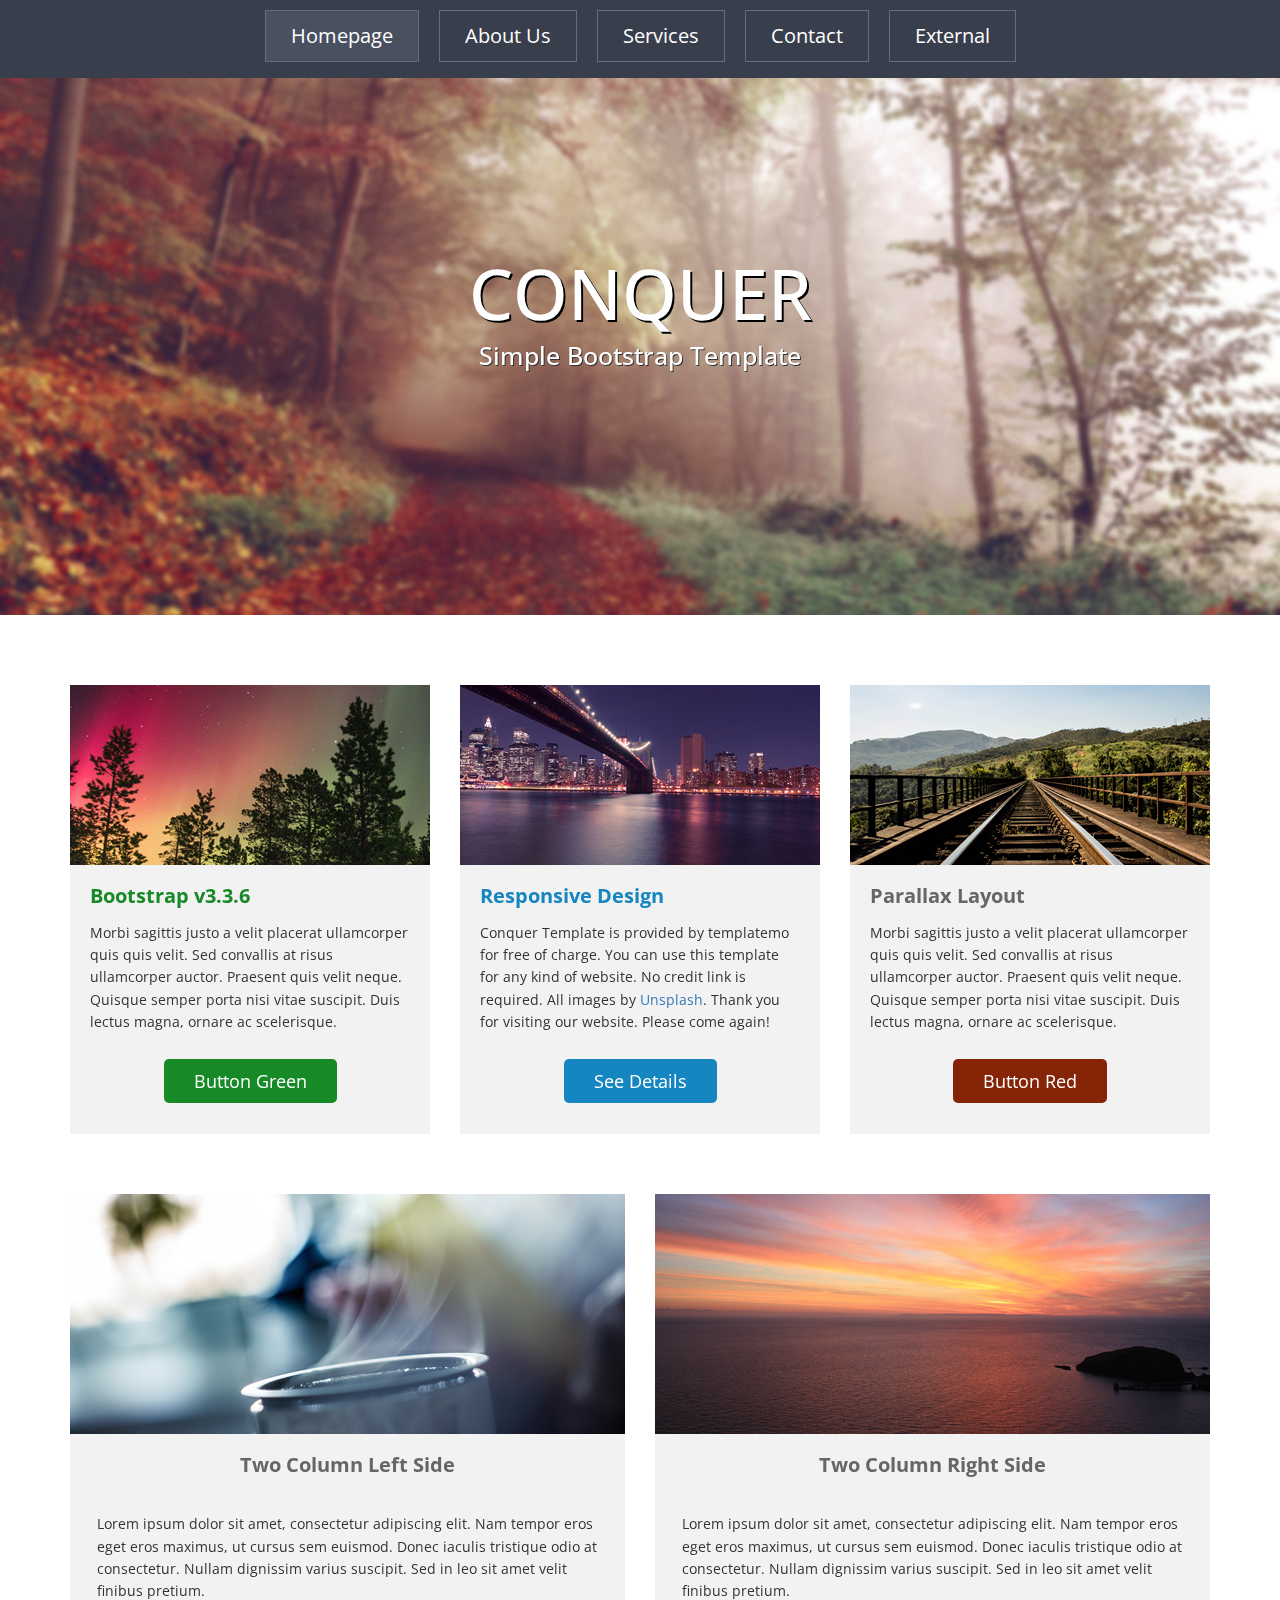
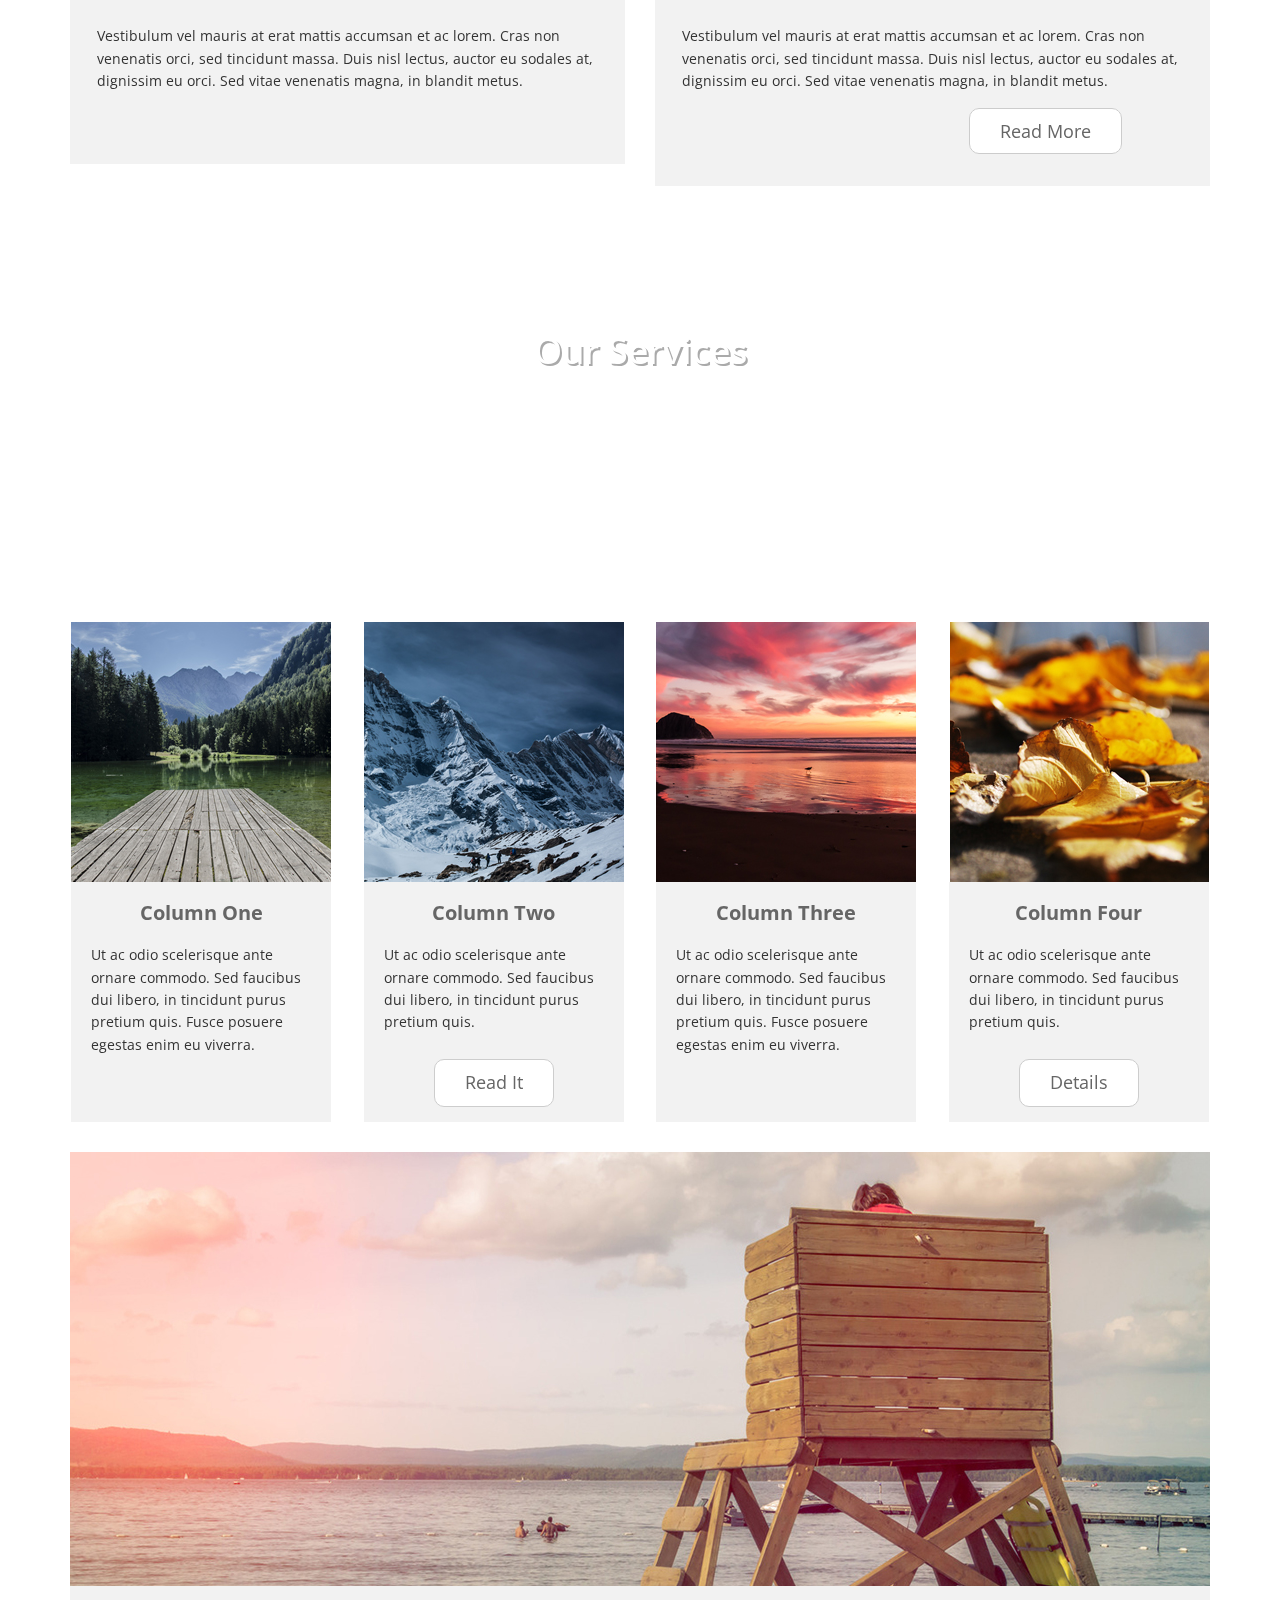
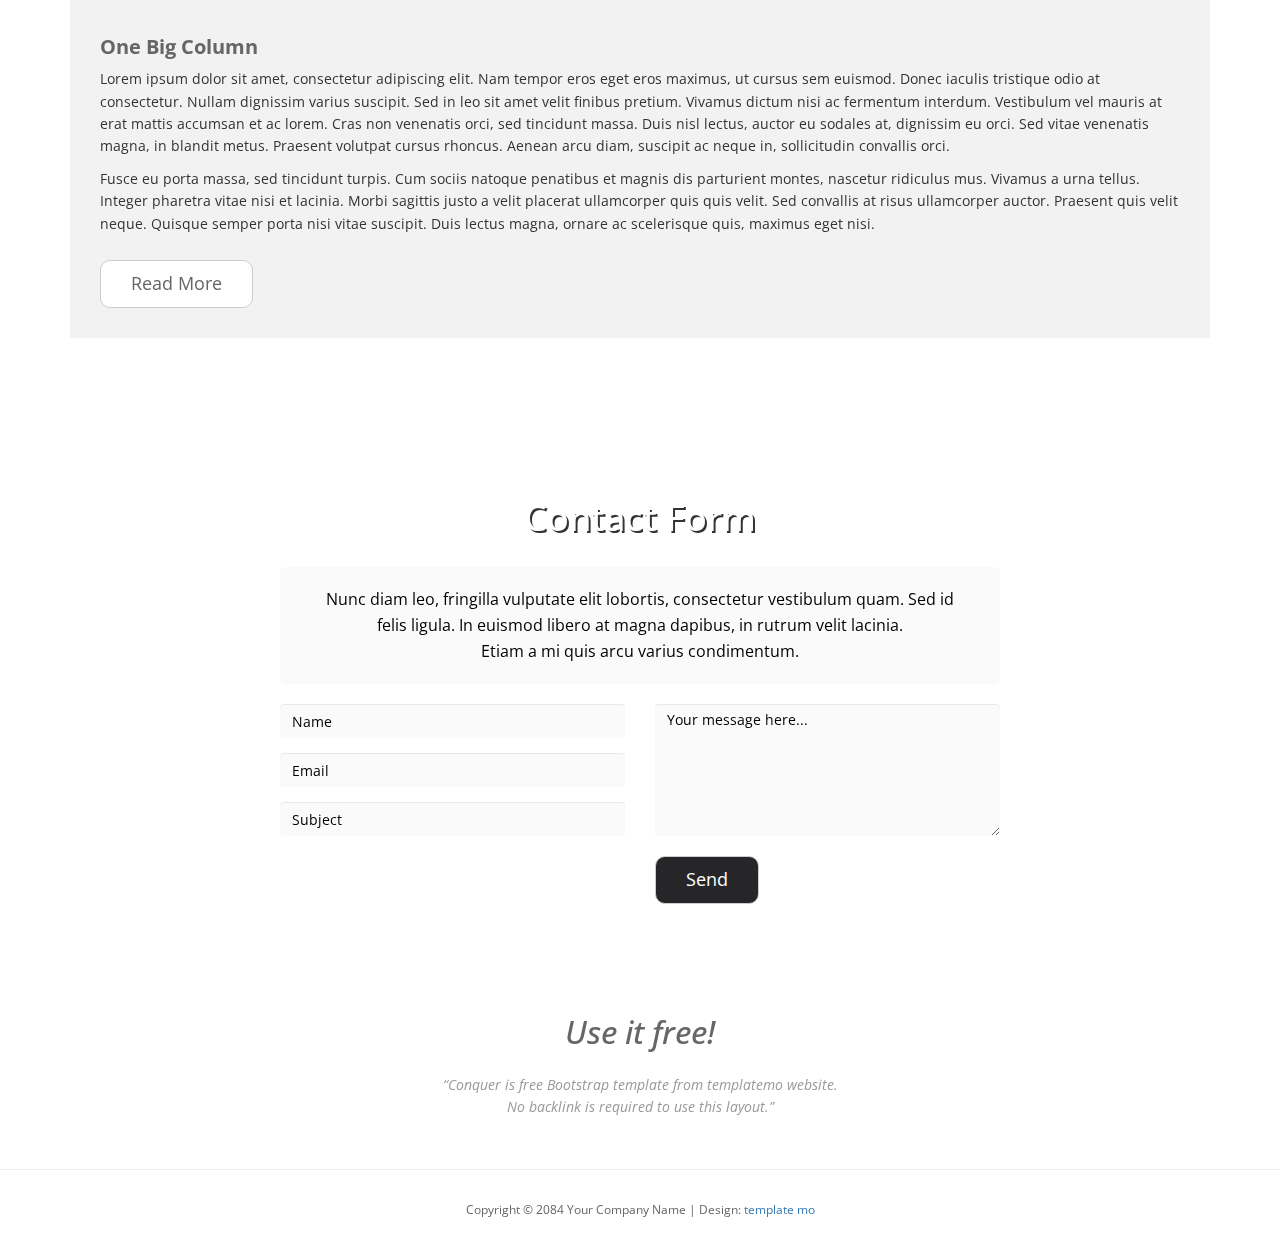
<file: templatemo_476_conquer/index.html>
<!DOCTYPE html>
<html>
<head>
	<title>Conquer</title>
<!--
Conquer Template
http://www.templatemo.com/tm-476-conquer
-->
	<meta charset="utf-8">
	<meta name="viewport" content="width=device-width, initial-scale=1">
	<meta http-equiv="X-UA-Compatible" content="IE=edge">
	<link href='https://fonts.googleapis.com/css?family=Open+Sans:300,400,600,700' rel='stylesheet' type='text/css'>
	<link rel="stylesheet" href="css/bootstrap.min.css">
	<link rel="stylesheet" href="css/style.css">
</head>
<body>
	<nav class="navbar navbar-inverse navbar-fixed-top">
		<div class="container">
			<div class="navbar-header">
				<button type="button" class="navbar-toggle">
					<span class="icon-bar"></span>
					<span class="icon-bar"></span>
					<span class="icon-bar"></span>                        
				</button>
			</div>   
			<div class="single-page-nav sticky-wrapper" id="tmNavbar" >
				<ul class="nav navbar-nav">
					<li><a href="#section1">Homepage</a></li>
					<li><a href="#section2">About Us</a></li>
					<li><a href="#section3">Services</a></li>
					<li><a href="#section4">Contact</a></li>
					<li><a href="http://www.facebook.com/templatemo" class="external" target="_blank">External</a></li>
				</ul>
			</div>   
		</div>
	</nav>    

	<div id="section1">
		<header id="header-area" class="intro-section">
			<div class="container">
				<div class="row">
					<div class="col-sm-12 text-center">
						<div class="header-content">
							<h1>CONQUER</h1>
							<h4>Simple Bootstrap Template</h4>
						</div>
					</div>
				</div>
			</div>
		</header>
	</div>
	<div id="section2">
		<!-- Start Feature Area -->
		<section id="feature-area" class="about-section">
			<div class="container">
				<div class="row text-center inner">
					<div class="col-sm-4">
						<div class="feature-content">
							<img src="img/1-1.jpg" alt="Image">
							<h2 class="feature-content-title green-text">Bootstrap v3.3.6</h2>
							<p class="feature-content-description">Morbi sagittis justo a velit placerat ullamcorper quis quis velit. Sed convallis at risus ullamcorper auctor. Praesent quis velit neque. Quisque semper porta nisi vitae suscipit. Duis lectus magna, ornare ac scelerisque.
							</p>
							<a href="#" class="feature-content-link green-btn">button green</a>
						</div>
					</div>
					<div class="col-sm-4">
						<div class="feature-content">
							<img src="img/1-2.jpg" alt="Image">
							<h2 class="feature-content-title blue-text">Responsive Design</h2>
							<p class="feature-content-description">Conquer Template is provided by templatemo for free of charge. You can use this template for any kind of website. No credit link is required. All images by <a href="http://unsplash.com" target="_parent">Unsplash</a>. Thank you for visiting our website. Please come again!</p>                    
							<a href="#" class="feature-content-link blue-btn">See Details</a>
						</div>
					</div>
					<div class="col-sm-4">
						<div class="feature-content">
							<img src="img/1-3.jpg" alt="Image">
							<h2 class="feature-content-title red-text">Parallax Layout</h2>
							<p class="feature-content-description">Morbi sagittis justo a velit placerat ullamcorper quis quis velit. Sed convallis at risus ullamcorper auctor. Praesent quis velit neque. Quisque semper porta nisi vitae suscipit. Duis lectus magna, ornare ac scelerisque.
							</p>
							<a href="#" class="feature-content-link red-btn">Button Red</a>
						</div>
					</div>
				</div>
			</div>
		</section>
		<!-- End Feature Area -->

		<!-- Start Blog Area -->
		<section id="blog-area">
			<div class="container">
				<div class="row text-center inner">
					<div class="col-sm-6">
						<div class="blog-content">
							<img src="img/2-1.jpg" alt="Image">
							<h2>Two Column Left Side</h2>
							<p>Lorem ipsum dolor sit amet, consectetur adipiscing elit. Nam tempor eros eget eros maximus, ut cursus sem euismod. Donec iaculis tristique odio at consectetur. Nullam dignissim varius suscipit. Sed in leo sit amet velit finibus pretium.<br><br>
								Vestibulum vel mauris at erat mattis accumsan et ac lorem. Cras non venenatis orci, sed tincidunt massa. Duis nisl lectus, auctor eu sodales at, dignissim eu orci. Sed vitae venenatis magna, in blandit metus.</p>
								<br>

							</div>
						</div>
						<div class="col-sm-6">
							<div class="blog-content">
								<img src="img/2-2.jpg" alt="Image">
								<h2>Two Column Right Side</h2>
								<p>Lorem ipsum dolor sit amet, consectetur adipiscing elit. Nam tempor eros eget eros maximus, ut cursus sem euismod. Donec iaculis tristique odio at consectetur. Nullam dignissim varius suscipit. Sed in leo sit amet velit finibus pretium.<br><br>
								Vestibulum vel mauris at erat mattis accumsan et ac lorem. Cras non venenatis orci, sed tincidunt massa. Duis nisl lectus, auctor eu sodales at, dignissim eu orci. Sed vitae venenatis magna, in blandit metus.</p>
									<span><a href="#">read more</a></span><br>
									<p id="blofr"></p>
								</div>
							</div>
						</div>
					</div>
				</section>
				<!-- End Blog Area -->
			</div>
			<div id="section3">
				<!-- Start Services Area -->
				<section id="services-area" class="services-section">
					<div class="container">
						<div class="row">
							<div class="col-sm-12 text-center inner our-service">
								<div class="service">
									<h1>Our Services</h1>
									<p>Nunc diam leo, fringilla vulputate elit lobortis, consectetur vestibulum quam. Sed id <br>
										felis ligula. In euismod libero at magna dapibus, in rutrum velit lacinia. <br>
										Etiam a mi quis arcu varius condimentum.</p>
									</div>
								</div>
							</div>
						</div>
					</section>
					<!-- End Services Area -->

					<!-- Start Testimornial Area -->
					<section id="testimornial-area">
						<div class="container">
							<div class="row text-center">
								<div class="col-lg-3 col-md-3 col-sm-6 col-xs-6 col-xxs-12">
									<div class="testimonial-content">
										<img src="img/4-1.jpg" alt="Image">
										<h2>Column One</h2>
										<p>Ut ac odio scelerisque ante ornare commodo. Sed faucibus dui libero, in tincidunt purus pretium quis. Fusce posuere egestas enim eu viverra.</p>
										<br>
									</div>
								</div>
								<div class="col-lg-3 col-md-3 col-sm-6 col-xs-6 col-xxs-12">
									<div class="testimonial-content">
										<img src="img/4-2.jpg" alt="Image">
										<h2>Column Two</h2>
										<p>Ut ac odio scelerisque ante ornare commodo. Sed faucibus dui libero, in tincidunt purus pretium quis.</p>
										<a href="#" class="content-link">read it</a>
										<br>
										<p id="redd"></p>
									</div>
								</div>
								<div class="col-lg-3 col-md-3 col-sm-6 col-xs-6 col-xxs-12">
									<div class="testimonial-content">
										<img src="img/4-3.jpg" alt="Image">
										<h2>Column Three</h2>
										<p>Ut ac odio scelerisque ante ornare commodo. Sed faucibus dui libero, in tincidunt purus pretium quis. Fusce posuere egestas enim eu viverra.</p>
										<br>
									</div>
								</div>
								<div class="col-lg-3 col-md-3 col-sm-6 col-xs-6 col-xxs-12">
									<div class="testimonial-content">
										<img src="img/4-4.jpg" alt="Image">
										<h2>Column Four</h2>
										<p>Ut ac odio scelerisque ante ornare commodo. Sed faucibus dui libero, in tincidunt purus pretium quis.</p>
										<a href="#" class="content-link">details</a>
										<br>
										<p id="dets"></p>
									</div>
								</div>
							</div>
							<div class="row">
								<div class="col-lg-12">
									<div class="tm-box">
										<img src="img/4-5.jpg" alt="Image" class="img-responsive">
										<div class="tm-box-description">
											<h2>One Big Column</h2>
											<p class="tm-box-p">Lorem ipsum dolor sit amet, consectetur adipiscing elit. Nam tempor eros eget eros maximus, ut cursus sem euismod. Donec iaculis tristique odio at consectetur. Nullam dignissim varius suscipit. Sed in leo sit amet velit finibus pretium. Vivamus dictum nisi ac fermentum interdum. Vestibulum vel mauris at erat mattis accumsan et ac lorem. Cras non venenatis orci, sed tincidunt massa. Duis nisl lectus, auctor eu sodales at, dignissim eu orci. Sed vitae venenatis magna, in blandit metus. Praesent volutpat cursus rhoncus. Aenean arcu diam, suscipit ac neque in, sollicitudin convallis orci.</p>
											<p class="tm-box-p">Fusce eu porta massa, sed tincidunt turpis. Cum sociis natoque penatibus et magnis dis parturient montes, nascetur ridiculus mus. Vivamus a urna tellus. Integer pharetra vitae nisi et lacinia. Morbi sagittis justo a velit placerat ullamcorper quis quis velit. Sed convallis at risus ullamcorper auctor. Praesent quis velit neque. Quisque semper porta nisi vitae suscipit. Duis lectus magna, ornare ac scelerisque quis, maximus eget nisi.</p>
											<a href="#" class="content-link">Read More</a>    
										</div>                        
									</div>                    
								</div>
							</div>
						</div>
					</section>
					<!-- End Testimornial Area -->
				</div>
				<div id="section4">
					<!-- Start Contact Area -->
					<section id="contact-area" class="contact-section">
						<div class="container">
							<div class="row">
								<div class="col-sm-12 text-center inner">
									<div class="contact-content">
										<h1>contact form</h1>
										<div class="row">                            
											<div class="col-sm-12">
												<p>Nunc diam leo, fringilla vulputate elit lobortis, consectetur vestibulum quam. Sed id <br>
													felis ligula. In euismod libero at magna dapibus, in rutrum velit lacinia. <br>
													Etiam a mi quis arcu varius condimentum.</p>
												</div>                            
											</div>

										</div>
									</div>
								</div>
								<div class="row">
									<div class="col-lg-12">
										<form action="#" method="post" class="contact-form">
											<div class="col-sm-6 contact-form-left">
												<div class="form-group">
													<input name="name" type="text" class="form-control" id="name" placeholder="Name">
												  	<input type="email" name="email" class="form-control" id="mail" placeholder="Email">
													<input name="subject" type="text" class="form-control" id="subject" placeholder="Subject">
												</div>
											</div>
											<div class="col-sm-6 contact-form-right">
												<div class="form-group">
													<textarea name="message" rows="6" class="form-control" id="comment" placeholder="Your message here..."></textarea>
													<button type="submit" class="btn btn-default">Send</button>
												</div>
											</div>                        
										</form>    
									</div>                
								</div>
							</div>
						</section>
						<!-- End Contact Area -->
					</div>

					<!-- Start Footer Area -->
					<footer id="footer-area">
						<div class="container">
							<div class="row text-center">
								<div class="col-sm-12">
									<div class="footer-content">
										<h1>Use it free!</h1>
										<p>“Conquer is free Bootstrap template from templatemo website. 
											<br>No backlink is required to use this layout.”</p>
										</div>                
									</div>
								</div>
							</div>
							<hr>
							<div class="container">
								<div class="row">
									<div class="col-sm-12 text-center">             
										<p class="copy">Copyright © 2084 Your Company Name 
                                        
                                        | Design: <a rel="nofollow" href="http://www.templatemo.com" target="_parent">template mo</a></p>
									</div>
								</div>
							</div>
						</footer>
						<!-- End Footer Area -->

						<script src="js/jquery-1.11.2.min.js"></script>
						<script src="js/jquery.scrollUp.min.js"></script> <!-- https://github.com/markgoodyear/scrollup -->
						<script src="js/jquery.singlePageNav.min.js"></script> <!-- https://github.com/ChrisWojcik/single-page-nav -->
						<script src="js/parallax.js-1.3.1/parallax.js"></script> <!-- http://pixelcog.github.io/parallax.js/ -->
						<script>

    // HTML document is loaded. DOM is ready.
    $(function() {  

    // Parallax
        $('.intro-section').parallax({
        	imageSrc: 'img/bg-1.jpg',
        	speed: 0.2
        });
        $('.services-section').parallax({
        	imageSrc: 'img/bg-2.jpg',
        	speed: 0.2
    	});
        $('.contact-section').parallax({
        	imageSrc: 'img/bg-3.jpg',
        	speed: 0.2
        });    

        // jQuery Scroll Up / Back To Top Image
        $.scrollUp({
                scrollName: 'scrollUp',      // Element ID
		        scrollDistance: 300,         // Distance from top/bottom before showing element (px)
		        scrollFrom: 'top',           // 'top' or 'bottom'
		        scrollSpeed: 1000,            // Speed back to top (ms)
		        easingType: 'linear',        // Scroll to top easing (see http://easings.net/)
		        animation: 'fade',           // Fade, slide, none
		        animationSpeed: 300,         // Animation speed (ms)		        
		        scrollText: '', // Text for element, can contain HTML		        
		        scrollImg: true            // Set true to use image		        
            });

        // ScrollUp Placement
        $( window ).on( 'scroll', function() {

            // If the height of the document less the height of the document is the same as the
            // distance the window has scrolled from the top...
            if ( $( document ).height() - $( window ).height() === $( window ).scrollTop() ) {

                // Adjust the scrollUp image so that it's a few pixels above the footer
                $('#scrollUp').css( 'bottom', '80px' );

            } else {      
                // Otherwise, leave set it to its default value.
                $('#scrollUp').css( 'bottom', '30px' );        
            }
        });

        $('.single-page-nav').singlePageNav({
        	offset: $('.single-page-nav').outerHeight(),
        	speed: 1500,
        	filter: ':not(.external)',
        	updateHash: true
        });

        $('.navbar-toggle').click(function(){
        	$('.single-page-nav').toggleClass('show');
        });

        $('.single-page-nav a').click(function(){
        	$('.single-page-nav').removeClass('show');
        });
        
    });
</script>
<script type="text/javascript" src="js\main.js"></script>
</body>
</html>
</file>
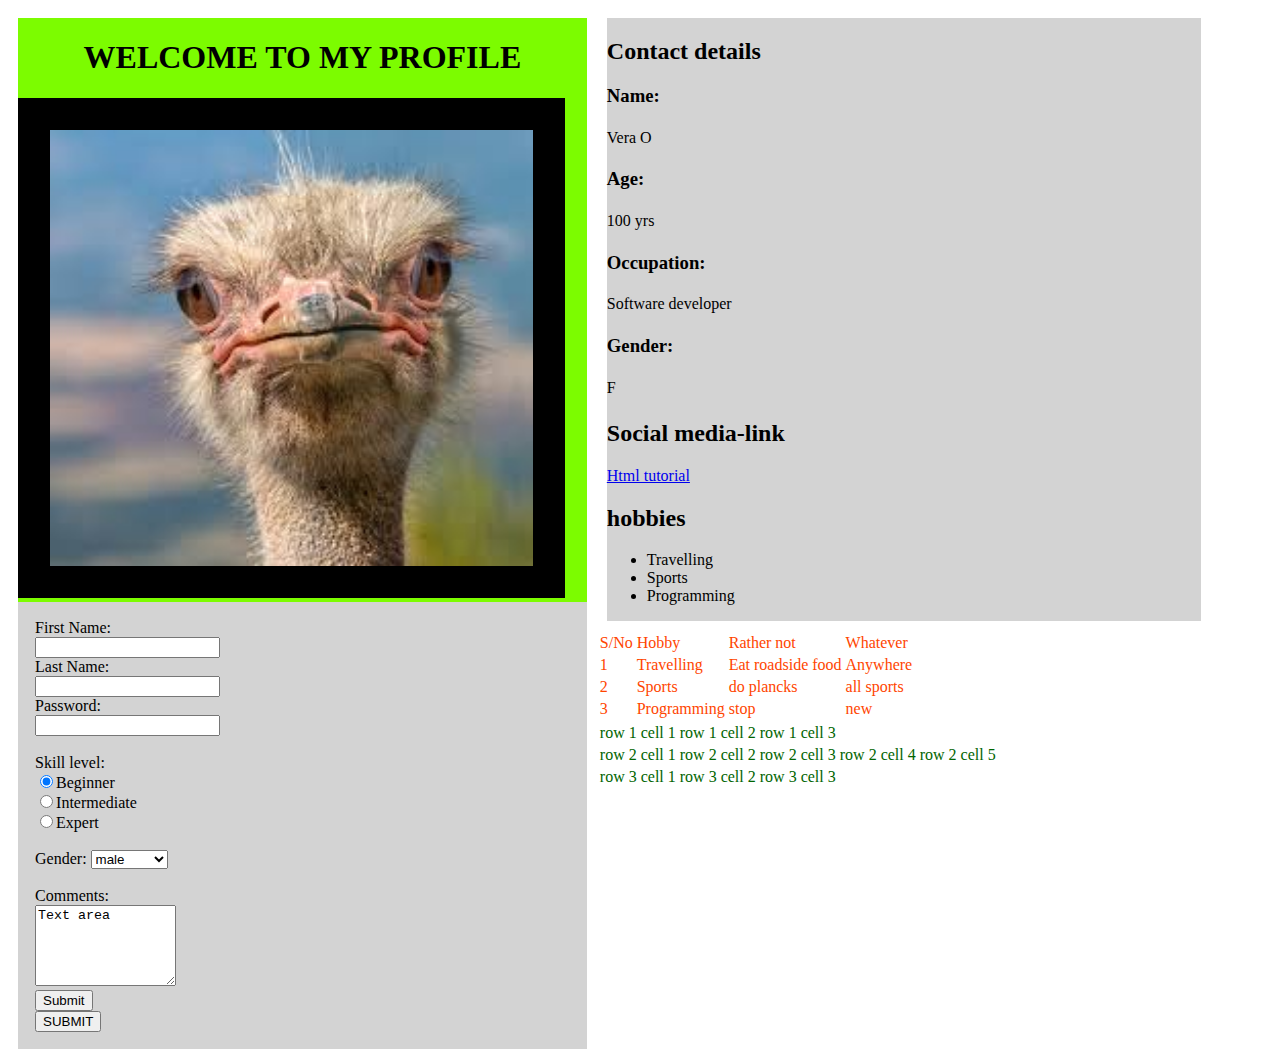
<file: html/classone.html>
<!DOCTYPE html>
<html lang="en">
<head>
	<meta charset="UTF-8">
	<title>Profile</title>
        <link rel="stylesheet" type="text/css" href="../css/style.css">
</head>
	<body>
    <div id="container">
    <div class="main">
        <h1 id="main_heading">Welcome to my profile</h1>
        <img src="../img/ostrich2.jpg">

        <div class="apply">
        <form>
            <label name="first-name">First Name:</label><br>
            <input type="text">
            <br>
            <label  name="last-name">Last Name:</label><br>
            <input type="text">
            <br>
            <label  name="password">Password:</label><br>
            <input type="password">
            <br>
            <br>
            <label  name="skill">Skill level:</label><br>
            <input type="radio" name="skill" value="beginner" checked>Beginner<br>
            <input type="radio" name="skill" value="intermediate">Intermediate<br>
            <input type="radio" name="skill" value="expert">Expert<br>
            <br>
            <label  name="gender">Gender:</label>
            <select  name="gender">
                <option>male</option>
                <option>female</option>
                <option>confused</option>
            </select>
            <br>
            <br>
            <label  name="comments">Comments:</label><br>
            <textarea rows="5" cols="15">Text area</textarea>
            <br>
            <button>Submit</button>
            <br>
            <input type="submit" value="SUBMIT"/>
        </form>
        </div>
    </div>

    <div class="details">
        <h2>Contact details</h2>
        <h3>Name:</h3>
        <p>Vera O</p>
        <h3>Age:</h3>
        <p>100 yrs</p>
        <h3>Occupation:</h3>
        <p>Software developer</p>
        <h3>Gender:</h3>
        <p>F</p>
        <h2>Social media-link</h2>
        <a href="https://www.youtube.com/watch?v=y3UH2gAhwPI">Html tutorial</a>
        <h2>hobbies</h2>
        <ul>
            <li>Travelling</li>
            <li>Sports</li>
            <li>Programming</li>
        </ul>



    </div>
    </div>
    <div id="blog">
        <table id="hobbies">
            <tr>
                <td>S/No</td>
                <td>Hobby</td>
                <td>Rather not</td>
                <td>Whatever</td>
            </tr>
            <tr>
                <td>1</td>
                <td>Travelling</td>
                <td>Eat roadside food</td>
                <td>Anywhere</td>
            </tr>
            <tr>
                <td>2</td>
                <td>Sports</td>
                <td>do plancks</td>
                <td>all sports</td>
            </tr>
            <tr>
                <td>3</td>
                <td>Programming</td>
                <td>stop</td>
                <td>new</td>
            </tr>
        </table>
        <table class="test">
            <tr>
                <td>row 1 cell 1</td>
                <td>row 1 cell 2</td>
                <td>row 1 cell 3</td>
            </tr>
            <tr>
                <td>row 2 cell 1</td>
                <td>row 2 cell 2</td>
                <td>row 2 cell 3</td>
                <td>row 2 cell 4</td>
                <td>row 2 cell 5</td>
            </tr>
            <tr>
                <td>row 3 cell 1</td>
                <td>row 3 cell 2</td>
                <td>row 3 cell 3</td>
            </tr>
        </table>
    </div>
    </body>
</html>
</file>
<file: templatemo_476_conquer/css/style.css>
/*

Conquer Template

http://www.templatemo.com/tm-476-conquer


iframe {
  display: block;
  border: 0;
  position: absolute; 
  width: 100%; 
  height: 100%; 
}

*/

body,
h1,
h2,
h3,
h4,
h5,
h6,
.h1,
.h2,
.h3,
.h4,
.h5,
.h6 {
    font-family: "Open Sans", Helvetica, Arial, sans-serif!important;
}
body {
  overflow-x: hidden;
}

img {
  max-width: 100%;
  height: auto;
  border: none;
}
h1 {
  font-size: 36px;
}
h2 {
  font-size: 20px;
  font-weight: 700;
}
p{
  font-size: 14px;
  line-height: 1.6em;
  margin: 0;
}
a:hover { text-decoration: none; }

/* Start Main Menu */
header {
  /*background-image: url("../img/bg-1.jpg");
  background-position: center center;
  background-repeat: no-repeat;
  background-size: cover;*/
  padding: 235px 0;
  /*margin-bottom: 60px;*/
  /*background-attachment: fixed;*/
  /*background-size: 100% 100%;*/
}
ul#menu {
background: #40475A none repeat scroll 0 0;
padding: 6px;
position: fixed;
text-shadow: 0 1px 1px rgba(0, 0, 0, 0.2);
width: 100%;
z-index: 999;
    }
.main-menu {
  margin-top: -234px;
}
.main-menu ul{}
.main-menu ul li {
  display: inline-block;
  padding: 10px;
}
.main-menu ul li a {
  background: #383E4C none repeat scroll 0 0;
  border: 1px solid #646d7c;
  color: #fff;
  font-size: 20px;
  padding: 5px 20px;
  text-decoration: none;
  text-transform: capitalize;
}
/*.main-menu ul li.active a,*/
.main-menu ul li a:focus,
.main-menu ul li a:hover {
  background: #49505F;
}
.header-content  h1 {
  color: #fff;
  font-size: 70px;
  text-transform: uppercase;
  text-shadow: 2px 2px #000;
}
.header-content h4 {
  color: #fff;
  font-size: 25px;
  text-shadow: 1px 1px #333;
}
.single-page-nav { text-align: center; }
/* End Header CSS */

/* Start Feature CSS */
.green-text { color: #178A27; }
.blue-text { color: #1686C1; }
.gray-text { color: #1686C1; }
.green-btn { background: #178A27; }
.green-btn:hover { background: #449D44; }
.blue-btn { background: #1686C1; }
.blue-btn:hover { background: #31B0D5; }
.red-btn { background: #852406; }
.red-btn:hover { background: #C9302C; }
.feature-content {
    background: #F2F2F2;
    padding-bottom: 40px;
}
.feature-content-title {
    padding: 0 20px;
    text-align: left;    
}
.feature-content-description {
    padding: 0 20px 35px;
    text-align: left;
    color: #333333;
    margin-top: 15px;
}
.feature-content-link {
    border-radius: 5px;
    color: #fff;
    font-size: 18px;
    padding: 10px 30px;
    text-decoration: none;
    text-transform: capitalize;
    -webkit-transition: all 0.3s ease;
            transition: all 0.3s ease;
}
.feature-content-link:hover, .feature-content-link:link, .feature-content-link:visited  {
  color: white;
  text-decoration: none;
}

/* End Feature CSS */

/* Start Blog CSS */
#blog-area {
    margin: 60px 0px;
}
.blog-content {
  background: #F2F2F2;
  padding-bottom:25px;
  max-width: 555px;
  margin: 0 auto;
}
.blog-content h2 {
    color: #666666;
    text-transform: capitalize;
}
.blog-content p {
    padding: 27px;
    text-align: left;
    color: #333333;
}
.blog-content span {
  margin-left: 225px;
}
.blog-content span a {
    background: #fff none repeat scroll 0 0;
    border: 1px solid #ccc;
    border-radius: 10px;
    color: #666666;
    font-size: 18px;
    padding: 10px 30px;
    text-decoration: none;
    text-transform: capitalize;
}
.blog-content span a:hover {
    background: #E6E6E6 none repeat scroll 0 0;
}
.blog-content > p#blofr {
    padding: 8px;
}
/* End Blog CSS */

/* Start Services CSS */
div#service-area-main {
    float: left;
    width: 100%;
  margin-top:-200px;
}
.our-service{
  margin:65px 0px 85px;
}
/*section#services-area {
  background-image: url("../img/bg-2.jpg");
  background-position: center center;
  background-size: cover;
  background-attachment: fixed;
  background-repeat: no-repeat;
}*/
.service  h1 {
  color: #fff;
  text-transform: capitalize;
  text-shadow: 2px 2px #aaa;
  margin-bottom: 20px;
}
.service > p {
    color: #fff;
    font-size: 18px;
}
/* End Services CSS */

/* Start Testimornial CSS */
#testimornial-area{
  margin: 60px 0;
}
h2 {
    color: #666666;
}
.testimonial-content {
  background-color: #f2f2f2;
  height: 500px;
  max-width: 260px;
  margin: 0 auto 30px;
}
.testimonial-content  p {
    padding: 10px 20px;
    text-align: left;
}
.content-link {
    background: #fff none repeat scroll 0 0;
    border: 1px solid #cdcdcd;
    border-radius: 10px;
    color: #666;
    display: inline-block;
    font-size: 18px;
    padding: 10px 30px;
    text-decoration: none;
    text-transform: capitalize;
    margin-top: 15px;
    -webkit-transition: all 0.3s ease;
            transition: all 0.3s ease;
}
.content-link:hover,
.content-link:focus {
    background: #E6E6E6 none repeat scroll 0 0;
}

/* End Testimornial CSS */

/* Start Contact CSS */
/*section#contact-area {
  background-image: url("../img/bg-3.jpg");
  background-position: center center;
  background-size: cover;  
  background-attachment: fixed; 
}*/
.contact-content h1 {
    color: #fff;
    text-transform: capitalize;
    margin-bottom: 30px;
  text-shadow: 2px 2px #333;
}
.contact-content p {
    background: rgba(242, 242, 242, 0.4) none repeat scroll 0 0;
    border-radius: 5px;
    color: #000;
    font-size: 16px;
    margin-bottom: 20px;
    padding: 20px 15px;
}
.contact-form-left { padding-left: 0; }
.contact-form-right { padding-right: 0; }
input {
    margin-bottom: 15px;    
}
.form-control {
  border: none;
  background: rgba(242, 242, 242, 0.4);
}
#comment.form-control {

}
.form-group button {
  background: #262628 none repeat scroll 0 0;
  color: #fff;
  margin-top: 20px;
  padding: 10px 30px;
  font-size: 18px;
  border-radius:10px;
  -webkit-transition: all 0.3s ease;
          transition: all 0.3s ease;
}
/* End Contact CSS */

/* Start Footer CSS */
.footer-content  h1 {
    color: #666;
    font-size: 32px;
    font-style: italic;
    margin-bottom: 25px;
    margin-top: 35px;
}
.footer-content  p {
    color: #999;
    font-style: italic;
    margin-bottom: 30px;
}
.copy {
    color: #666;
    font-size: 12px;
    margin-bottom: 30px;
    margin-top: 10px;
}

/* Slick Nav CSS */
.slicknav_menu {
    display:none;
}
.slicknav_nav a {
    text-transform: capitalize;
}
.slicknav_menu {
  background: #40475a none repeat scroll 0 0;
}
/* Scrool To top */
/* Image style */
#scrollUp {
    background-image: url("../img/top.png");
    bottom: 20px;
    right: 20px;
    width: 38px;    /* Width of image */
    height: 38px;   /* Height of image */
}
/* End Scroll To top */

.about-section {
    height: 100%;
    padding-top: 70px;
}

.services-section {
    height: 100%;
   /* padding-top: 150px;*/
}
.tm-box {
  background-color: #F2F2F2;
  max-width: 1140px;
  width: 100%;
}
.tm-box-description {
  padding: 30px;
}
.tm-box-p {
  margin-bottom: 10px;
}
.tm-box-p:last-child {
  margin-bottom: 0;
}
.contact-section {
    height: 100%;
    padding-top: 80px;
    padding-bottom: 60px;
}
.form-control {
  color: #000;
}
.contact-section .container {
  max-width: 750px;
}

/*https://css-tricks.com/snippets/css/style-placeholder-text/*/
.form-control::-webkit-input-placeholder {
   color: black;
}
.form-control:-moz-placeholder { /* Firefox 18- */
   color: black;  
}
.form-control::-moz-placeholder {  /* Firefox 19+ */
   color: black;  
}
.form-control:-ms-input-placeholder {  
   color: black;  
}

/*************navigation******************/

 .navbar-inverse {
    background-color: #383E4C;
    border-color: #383E4C;
}
.navbar-nav>li {
    display: inline-block;
    padding: 10px;
}
.navbar-inverse .navbar-nav>li>a {
    background: #383E4C none repeat scroll 0 0;
    border: 1px solid #646d7c;
    color: #fff ;
    font-size: 20px;
    padding: 15px 25px;
    text-decoration: none;
    text-transform: capitalize;
    -webkit-transition: all 0.3s ease;
            transition: all 0.3s ease;
}

.navbar-inverse .navbar-nav > li > a.current,
.navbar-inverse .navbar-nav > li > a:hover {
        background: #49505F;
}
.navbar .navbar-nav {
    display: inline-block;
    float: none;
}

.navbar .navbar-collapse {
    text-align: center;
}

/* Media Queries
----------------------*/

@media only screen and (min-width: 992px) and (max-width: 1199px) {
  .blog-content > p#blofr {
    padding: 18px;
  }
  .contact-content p {
    font-size: 15px;
  }
}

/*    Tablet Layout: 768px. */

@media only screen and (min-width: 768px) and (max-width: 991px) {
  .blog-content p {
    margin-bottom: 21px;
    padding: 27px;
  }
  .blog-content span { margin-left: 0; }
  .service > p { font-size: 18px; }
  .contact-content p {
    font-size: 18px;
    padding: 15px 0;
  }
  .navbar-nav > li {
    padding: 6px;
  }
  .navbar-inverse .navbar-nav > li > a {
    font-size: 16px;
  }
}

@media only screen and (max-width: 1024px) {
  header,
  section#services-area,
  section#contact-area {
    background-attachment: scroll;
  }
}

@media only screen and (max-width: 767px) {
  
  header {
    height: 75vh;
    padding: 0 15px;
    display: -webkit-flex;
    display: -ms-flexbox;
    display: -webkit-box;
    display: flex;
    -webkit-align-items: center;
        -ms-flex-align: center;
            -webkit-box-align: center;
            align-items: center;
    -webkit-box-pack: center;
    -webkit-justify-content: center;
        -ms-flex-pack: center;
            justify-content: center;
  } 

  ul#menu { display:none; }

  .slicknav_menu {
    display: block;
    position: fixed;
    width: 100%;
    z-index: 999;
    background:none;
  }
  .header-content h1 {
   font-size: 55px;
  }
  .feature-content {
    max-width: 360px;
    margin: 0 auto 30px;
  }
  .feature-content-title,
  .feature-content-description {
   text-align: center;
  }
  .blog-content { margin-bottom: 30px; }
  .blog-content p { text-align: center; }
  .blog-content span { margin-left: 0; }
  .testimornial-content p { text-align: center; }
  .footer-content h4 { font-size: 16px; }
  .navbar-nav>li { display: block; }
  .navbar-inverse {
    background: none;
    border: none; 
  }
  .navbar-inverse .navbar-toggle { background-color: #333; }
  .navbar-inverse .navbar-collapse, 
  .navbar-inverse .navbar-form {
    background-color: #49505F;
  }
  .navbar .navbar-nav {
    width: 100%;
    margin:0;
  }
  .navbar-collapse {
    padding-right: 0px;
    padding-left: 0px;
  }
  .navbar-nav>li {
    width: 100%;
    border-bottom: 1px solid #999;
    padding:0px;
  }
  .navbar-nav>li:last-child { border-bottom: none;  }
  .navbar-inverse .navbar-nav>li>a {
    background:none;
    border: none;
    width: 100%;
    padding: 10px 0px;
  }
  .navbar-inverse .navbar-nav>li>a:focus, 
  .navbar-inverse .navbar-nav>li>a:hover {
    background-color: #383E4C;
  }
  .navbar-inverse .navbar-nav>.active>a, 
  .navbar-inverse .navbar-nav>.active>a:focus, 
  .navbar-inverse .navbar-nav>.active>a:hover {
    background: #383E4C;
  }
  .navbar-inverse .navbar-nav > li > a { font-size: 16px; }
  .container {
    margin-left: 0;
    margin-right: 0;
  }
  .single-page-nav {
    background-color: #383E4C;
    max-height: 0;
    -webkit-transition: max-height 0.8s;
            transition: max-height 0.8s;
    overflow: hidden;
  }
  /*http://css3.bradshawenterprises.com/animating_height/*/
  .single-page-nav.show {
    max-height: 250px;
    overflow: auto;
  }
  .contact-form-left {
    padding-right: 0;
  }
  .contact-form-right {
    padding-left: 0;
  }
}

/*    Wide Mobile Layout: 480px. */

@media only screen and (min-width: 480px) and (max-width: 767px) {
  .header-content h1 {
    font-size: 70px;
  }
}

@media only screen and (max-width: 520px) {
  .col-xxs-12 {
    width: 100%;
  }
}

@media only screen and (max-width: 480px) {
  header { height: 50vh; }
}
</file>
<file: css/style.css>
#main_heading{
    font-family: SansSerif;
    padding: 0% 2% 0% 2%;
    font-style: revert;
    text-align: center;
    text-transform: uppercase;
    font-size: 2em;
}
#container{
    position: relative;
}

#container > div{
    float:left;
    width:45%;
    margin:10px;
}

div.main{
    background-color: lawngreen;
}
div.apply{
    padding:3%;
    background-color: lightgray;
}

.details{
    padding: 0% 2% 0% 0%;
    background: lightgray;
}

.details > p{
    font-family: Gabriola;
    line-height: 1.5em;
}
#blog{
    position: relative;
}
img{
    width: 85%;
    height: 70%;
    border : black solid 2em;
}

ul li{
    font-family: Gabriola;
}

#hobbies{
    color: orangered;
}

.test{
    color: darkgreen;
    font-family: "Comic Sans MS";
}
</file>
